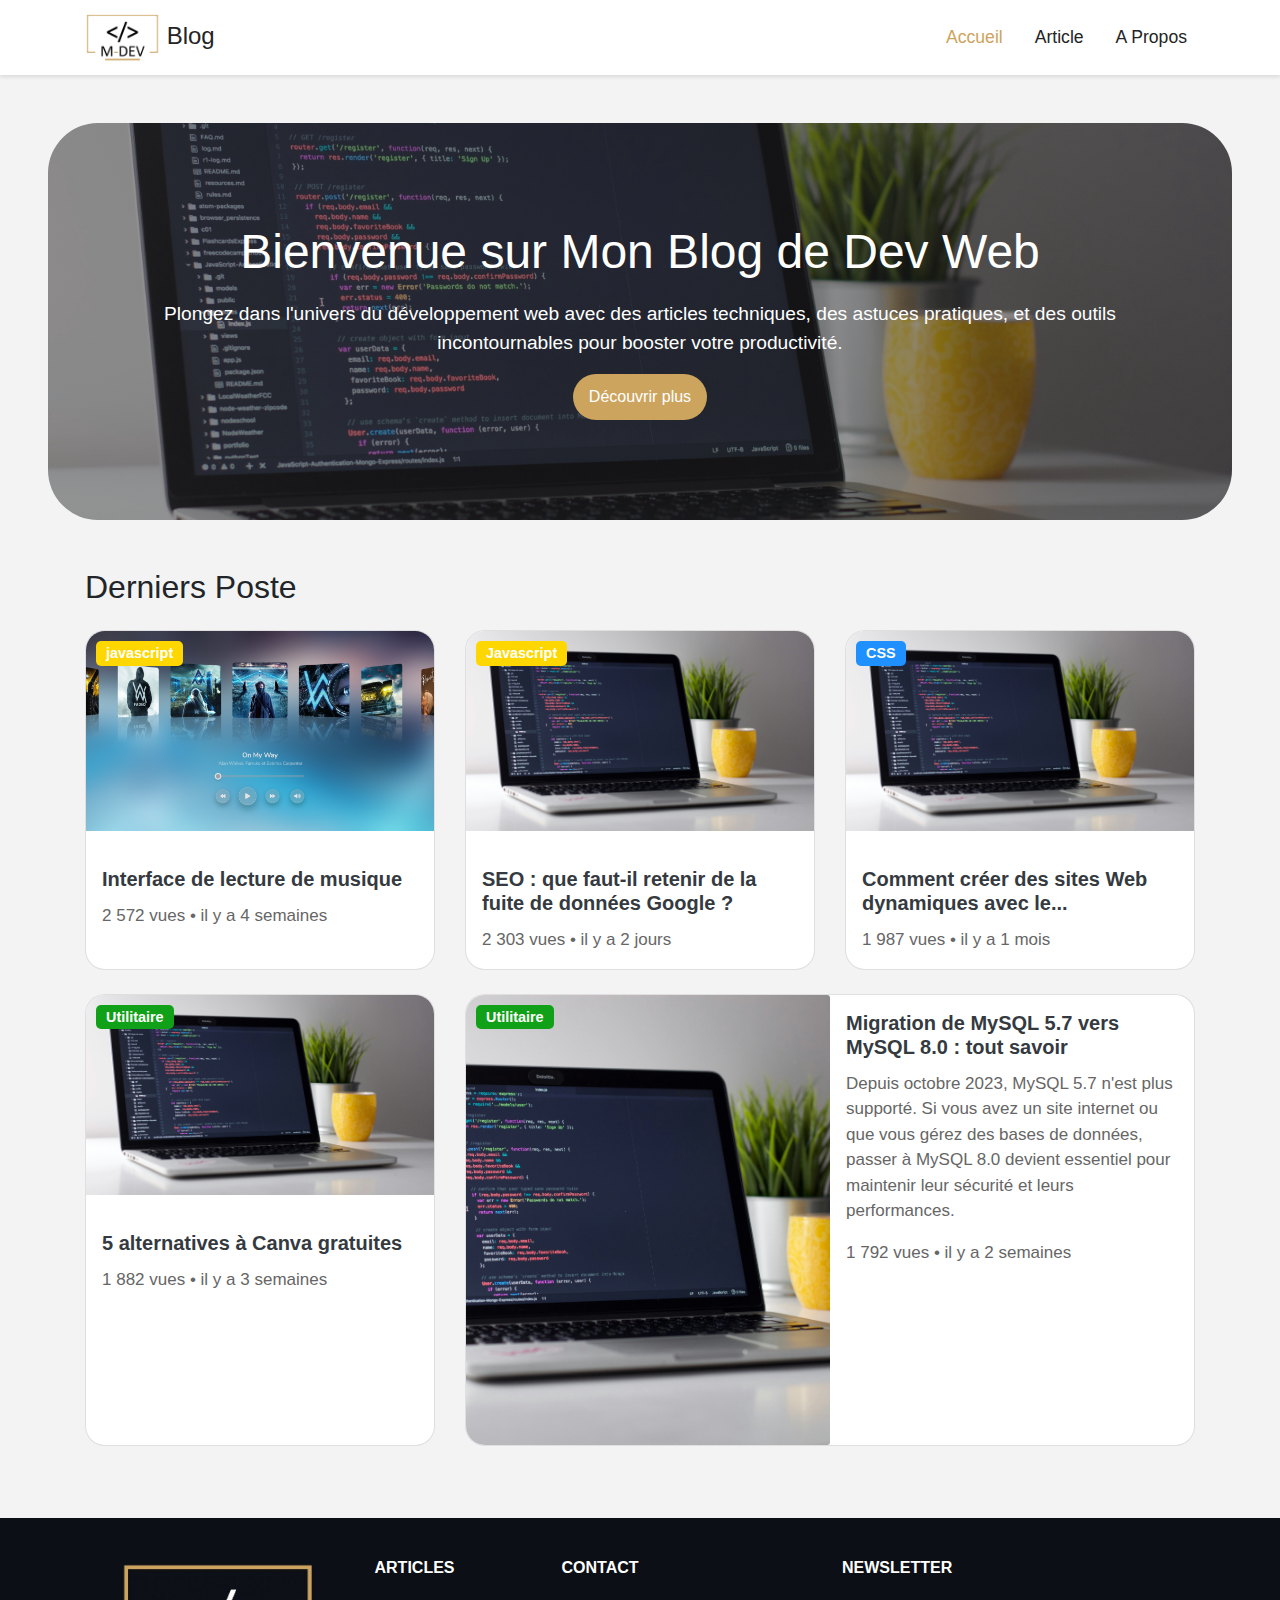
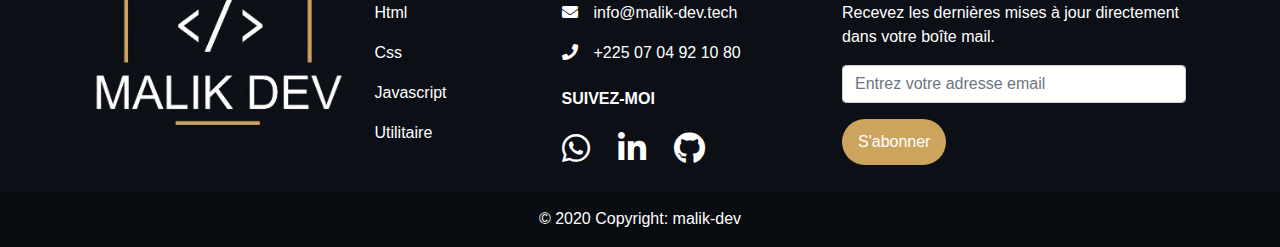
<file: index.html>
<!DOCTYPE html>
<html lang="fr">
  <head>
    <meta charset="UTF-8" />
    <meta name="viewport" content="width=device-width, initial-scale=1.0" />
    <title>Section de Blog</title>
    <link
      href="https://stackpath.bootstrapcdn.com/bootstrap/4.5.2/css/bootstrap.min.css"
      rel="stylesheet"
    />

    <link
      rel="stylesheet"
      href="https://cdnjs.cloudflare.com/ajax/libs/font-awesome/5.15.4/css/all.min.css"
    />

    <link rel="stylesheet" href="style.css" />
  </head>
  <body>
    <nav class="navbar navbar-expand-lg navbar-custom">
      <div class="container">
        <a class="navbar-brand" href="index.html">
          <img
            src="images/LOGO-MDEV.jpg"
            alt="Logo"
            width="75"
            class="img-fluid logo"
          />
          Blog
        </a>

        <button
          class="navbar-toggler"
          type="button"
          data-toggle="collapse"
          data-target="#navbarNav"
          aria-controls="navbarNav"
          aria-expanded="false"
          aria-label="Toggle navigation"
        >
          <span class="navbar-toggler-icon"></span>
        </button>
        <div class="collapse navbar-collapse" id="navbarNav">
          <ul class="navbar-nav ml-auto">
            <li class="nav-item active">
              <a class="nav-link" href="index.html">Accueil</a>
            </li>
            <li class="nav-item">
              <a class="nav-link" href="article.html">Article</a>
            </li>
            <li class="nav-item">
              <a class="nav-link" href="#">A Propos</a>
            </li>
            <li class="nav-item">
              <a href=""></a>
            </li>
          </ul>
        </div>
      </div>
    </nav>

    <div class="hero my-5 mx-5">
      <div class="container">
        <h1>Bienvenue sur Mon Blog de Dev Web</h1>
        <p>
          Plongez dans l'univers du développement web avec des articles
          techniques, des astuces pratiques, et des outils incontournables pour
          booster votre productivité.
        </p>
        <a href="#" class="btn">Découvrir plus</a>
      </div>
    </div>
    <!-- Votre contenu de page ici -->

    <div class="container my-5">
      <h2 class="mb-4">Derniers Poste</h2>
      <div class="row">
        <!-- Première ligne -->
        <div class="col-md-4 mb-4">
          <div class="card h-100 position-relative">
            <div class="badge badge-jaune">javascript</div>
            <a href="article-music-player.html">
              <img
                src="images/music-player.png"
                class="card-img-top size"
                alt="10 outils innovants"
              />
            </a>
            <div class="card-body">
              <a class="text-dark" href="article-music-player.html">
                <h5 class="card-title">Interface de lecture de musique</h5>
              </a>
              <p class="card-text">2 572 vues • il y a 4 semaines</p>
            </div>
          </div>
        </div>

        <div class="col-md-4 mb-4">
          <div class="card h-100">
            <div class="badge badge-jaune">Javascript</div>
            <a href="article.html">
              <img
                src="images/pc.jpg"
                class="card-img-top"
                alt="SEO fuite de données"
              />
            </a>
            <div class="card-body">
              <a class="text-dark" href="article.html">
                <h5 class="card-title">
                  SEO : que faut-il retenir de la fuite de données Google ?
                </h5>
              </a>
              <p class="card-text">2 303 vues • il y a 2 jours</p>
            </div>
          </div>
        </div>
        <div class="col-md-4 mb-4">
          <div class="card h-100">
            <div class="badge badge-bleu">CSS</div>
            <a href="article.html">
              <img
                src="images/pc.jpg"
                class="card-img-top"
                alt="Sites Web dynamiques"
              />
            </a>
            <div class="card-body">
              <a class="text-dark" href="article.html">
                <h5 class="card-title">
                  Comment créer des sites Web dynamiques avec le...
                </h5>
              </a>
              <p class="card-text">1 987 vues • il y a 1 mois</p>
            </div>
          </div>
        </div>
      </div>
      <div class="row">
        <!-- Deuxième ligne -->
        <div class="col-md-4 mb-4">
          <div class="card h-100">
            <div class="badge badge-vert">Utilitaire</div>
            <a href="article.html">
              <img
                src="images/pc.jpg"
                class="card-img-top"
                alt="Alternatives à Canva"
              />
            </a>
            <div class="card-body">
              <a class="text-dark" href="article.html">
                <h5 class="card-title">5 alternatives à Canva gratuites</h5>
              </a>
              <p class="card-text">1 882 vues • il y a 3 semaines</p>
            </div>
          </div>
        </div>
        <div class="col-md-8 mb-4">
          <div class="card card-horizontal h-100">
            <div class="row no-gutters">
              <div class="col-md-6">
                <div class="badge badge-vert">Utilitaire</div>
                <a href="article.html">
                  <img
                    src="images/pc.jpg"
                    class="card-img"
                    alt="Image de migration MySQL"
                  />
                </a>
              </div>
              <div class="col-md-6">
                <div class="card-body">
                  <a class="text-dark" href="article.html">
                    <h5 class="card-title">
                      Migration de MySQL 5.7 vers MySQL 8.0 : tout savoir
                    </h5>
                  </a>
                  <p class="card-text">
                    Depuis octobre 2023, MySQL 5.7 n'est plus supporté. Si vous
                    avez un site internet ou que vous gérez des bases de
                    données, passer à MySQL 8.0 devient essentiel pour maintenir
                    leur sécurité et leurs performances.
                  </p>
                  <p class="card-text">1 792 vues • il y a 2 semaines</p>
                </div>
              </div>
            </div>
          </div>
        </div>
      </div>
    </div>
    <!-- Footer -->
    <footer
      class="text-left text-lg-start text-white"
      style="background-color: #0c0f16"
    >
      <div class="container p-4 pb-0">
        <section>
          <div class="row">
            <div class="col-md-3 col-lg-3 col-xl-3 mx-auto mt-3">
              <img
                src="images/favicon.png"
                class="img-fluid mb-4"
                alt="Logo de votre entreprise"
              />
            </div>

            <hr class="w-100 clearfix d-md-none" />

            <div class="col-md-2 col-lg-2 col-xl-2 mx-auto mt-3">
              <h6 class="text-uppercase mb-4 font-weight-bold">Articles</h6>
              <p><a class="text-white" href="#">Html</a></p>
              <p><a class="text-white" href="#">Css</a></p>
              <p><a class="text-white" href="#">Javascript</a></p>
              <p><a class="text-white" href="#">Utilitaire</a></p>
            </div>

            <hr class="w-100 clearfix d-md-none" />

            <div class="col-md-3 col-lg-3 col-xl-3 mx-auto mt-3">
              <h6 class="text-uppercase mb-4 font-weight-bold">Contact</h6>
              <p><i class="fas fa-envelope mr-3"></i>info@malik-dev.tech</p>
              <p><i class="fas fa-phone mr-3"></i>+225 07 04 92 10 80</p>
              <h6 class="text-uppercase mt-4 mb-4 font-weight-bold">
                Suivez-moi
              </h6>
              <a
                href="https://wa.me/your-number"
                class="text-white mr-4"
                data-toggle="tooltip"
                title="WhatsApp"
              >
                <i class="fab fa-whatsapp fa-2x"></i>
              </a>
              <a
                href="https://www.linkedin.com/in/your-profile"
                class="text-white mr-4"
                data-toggle="tooltip"
                title="LinkedIn"
              >
                <i class="fab fa-linkedin-in fa-2x"></i>
              </a>
              <a
                href="https://www.github.com/your-profile"
                class="text-white mr-4"
                data-toggle="tooltip"
                title="GitHub"
              >
                <i class="fab fa-github fa-2x"></i>
              </a>
            </div>

            <div class="col-md-4 col-lg-4 col-xl-4 mx-auto mt-3">
              <h6 class="text-uppercase mb-4 font-weight-bold">Newsletter</h6>
              <p>
                Recevez les dernières mises à jour directement dans votre boîte
                mail.
              </p>
              <form>
                <div class="form-group">
                  <input
                    type="email"
                    class="form-control"
                    id="email"
                    placeholder="Entrez votre adresse email"
                  />
                </div>
                <button type="submit" class="btn">S'abonner</button>
              </form>
            </div>
          </div>
        </section>
      </div>

      <!-- Copyright -->
      <div class="text-center p-3" style="background-color: rgba(0, 0, 0, 0.2)">
        © 2020 Copyright:
        <a class="text-white" href="https://malik-dev.tech">malik-dev</a>
      </div>
      <!-- Copyright -->
    </footer>

    <!-- Footer -->

    <!-- End of .container -->
    <script src="https://code.jquery.com/jquery-3.5.1.slim.min.js"></script>
    <script src="https://cdn.jsdelivr.net/npm/@popperjs/core@2.9.2/dist/umd/popper.min.js"></script>
    <script src="https://stackpath.bootstrapcdn.com/bootstrap/4.5.2/js/bootstrap.min.js"></script>
  </body>
</html>
</file>
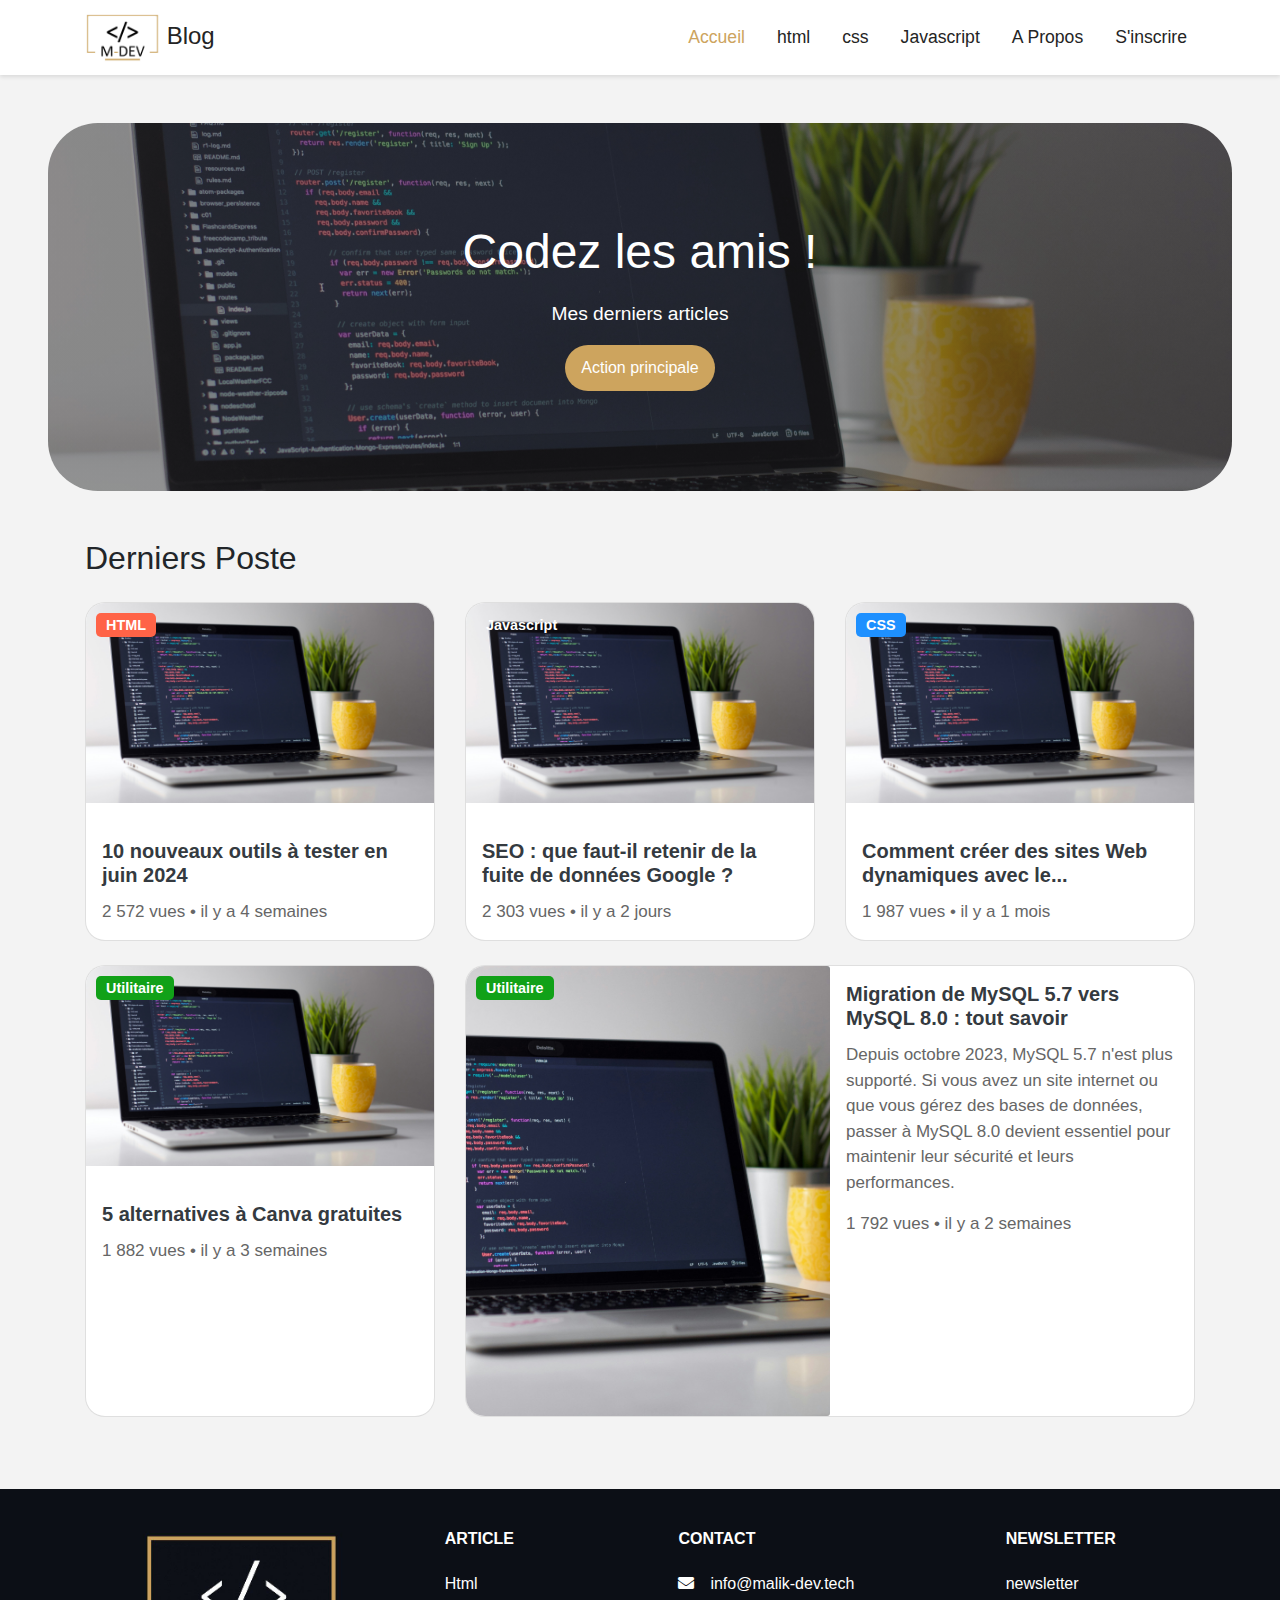
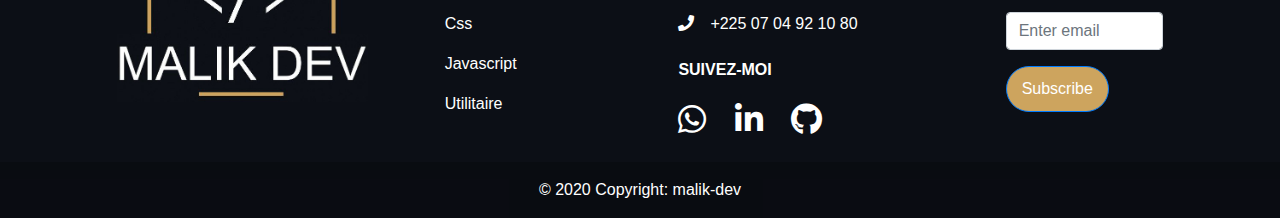
<file: css.html>
<!DOCTYPE html>
<html lang="fr">
  <head>
    <meta charset="UTF-8" />
    <meta name="viewport" content="width=device-width, initial-scale=1.0" />
    <title>Section de Blog</title>
    <link
      href="https://stackpath.bootstrapcdn.com/bootstrap/4.5.2/css/bootstrap.min.css"
      rel="stylesheet"
    />

    <link
      rel="stylesheet"
      href="https://cdnjs.cloudflare.com/ajax/libs/font-awesome/5.15.4/css/all.min.css"
    />

    <link rel="stylesheet" href="style.css" />
  </head>
  <body>
    <nav class="navbar navbar-expand-lg navbar-custom">
      <div class="container">
        <a class="navbar-brand" href="index.html">
          <img
            src="images/LOGO-MDEV.jpg"
            alt="Logo"
            width="75"
            class="img-fluid logo"
          />
          Blog
        </a>

        <button
          class="navbar-toggler"
          type="button"
          data-toggle="collapse"
          data-target="#navbarNav"
          aria-controls="navbarNav"
          aria-expanded="false"
          aria-label="Toggle navigation"
        >
          <span class="navbar-toggler-icon"></span>
        </button>
        <div class="collapse navbar-collapse" id="navbarNav">
          <ul class="navbar-nav ml-auto">
            <li class="nav-item active">
              <a class="nav-link" href="index.html">Accueil</a>
            </li>
            <li class="nav-item">
              <a class="nav-link" href="html.html">html</a>
            </li>
            <li class="nav-item">
              <a class="nav-link" href="css.html">css</a>
            </li>
            <li class="nav-item">
              <a class="nav-link" href="javascript.html">Javascript</a>
            </li>
            <li class="nav-item">
              <a class="nav-link" href="#">A Propos</a>
            </li>
            <li class="nav-item">
              <a class="nav-link" href="#">S'inscrire</a>
            </li>
          </ul>
        </div>
      </div>
    </nav>
    <div class="hero my-5 mx-5">
      <div class="container">
        <h1>Codez les amis !</h1>
        <p>Mes derniers articles</p>
        <a href="#" class="btn">Action principale</a>
      </div>
    </div>
    <!-- Votre contenu de page ici -->

    <div class="container my-5">
      <h2 class="mb-4">Derniers Poste</h2>
      <div class="row">
        <!-- Première ligne -->
        <div class="col-md-4 mb-4">
          <div class="card h-100 position-relative">
            <div class="badge badge-rouge">HTML</div>
            <a href="article.html">
              <img
                src="images/pc.jpg"
                class="card-img-top"
                alt="10 outils innovants"
              />
            </a>
            <div class="card-body">
              <a class="text-dark" href="article.html">
                <h5 class="card-title">
                  10 nouveaux outils à tester en juin 2024
                </h5>
              </a>
              <p class="card-text">2 572 vues • il y a 4 semaines</p>
            </div>
          </div>
        </div>
        <div class="col-md-4 mb-4">
          <div class="card h-100">
            <div class="badge badge-or">Javascript</div>
            <a href="article.html">
              <img
                src="images/pc.jpg"
                class="card-img-top"
                alt="SEO fuite de données"
              />
            </a>
            <div class="card-body">
              <a class="text-dark" href="article.html">
                <h5 class="card-title">
                  SEO : que faut-il retenir de la fuite de données Google ?
                </h5>
              </a>
              <p class="card-text">2 303 vues • il y a 2 jours</p>
            </div>
          </div>
        </div>
        <div class="col-md-4 mb-4">
          <div class="card h-100">
            <div class="badge badge-bleu">CSS</div>
            <a href="article.html">
              <img
                src="images/pc.jpg"
                class="card-img-top"
                alt="Sites Web dynamiques"
              />
            </a>
            <div class="card-body">
              <a class="text-dark" href="article.html">
                <h5 class="card-title">
                  Comment créer des sites Web dynamiques avec le...
                </h5>
              </a>
              <p class="card-text">1 987 vues • il y a 1 mois</p>
            </div>
          </div>
        </div>
      </div>
      <div class="row">
        <!-- Deuxième ligne -->
        <div class="col-md-4 mb-4">
          <div class="card h-100">
            <div class="badge badge-vert">Utilitaire</div>
            <a href="article.html">
              <img
                src="images/pc.jpg"
                class="card-img-top"
                alt="Alternatives à Canva"
              />
            </a>
            <div class="card-body">
              <a class="text-dark" href="article.html">
                <h5 class="card-title">5 alternatives à Canva gratuites</h5>
              </a>
              <p class="card-text">1 882 vues • il y a 3 semaines</p>
            </div>
          </div>
        </div>
        <div class="col-md-8 mb-4">
          <div class="card card-horizontal h-100">
            <div class="row no-gutters">
              <div class="col-md-6">
                <div class="badge badge-vert">Utilitaire</div>
                <a href="article.html">
                  <img
                    src="images/pc.jpg"
                    class="card-img"
                    alt="Image de migration MySQL"
                  />
                </a>
              </div>
              <div class="col-md-6">
                <div class="card-body">
                  <a class="text-dark" href="article.html">
                    <h5 class="card-title">
                      Migration de MySQL 5.7 vers MySQL 8.0 : tout savoir
                    </h5>
                  </a>
                  <p class="card-text">
                    Depuis octobre 2023, MySQL 5.7 n'est plus supporté. Si vous
                    avez un site internet ou que vous gérez des bases de
                    données, passer à MySQL 8.0 devient essentiel pour maintenir
                    leur sécurité et leurs performances.
                  </p>
                  <p class="card-text">1 792 vues • il y a 2 semaines</p>
                </div>
              </div>
            </div>
          </div>
        </div>
      </div>
    </div>
    <!-- Footer -->
    <footer
      class="text-left text-lg-start text-white"
      style="background-color: #0c0f16"
    >
      <div class="container p-4 pb-0">
        <section class="">
          <div class="row">
            <div class="col-md-3 col-lg-3 col-xl-3 mx-auto mt-3">
              <img
                src="images/favicon.png"
                class="img-fluid mb-4"
                width="400"
                alt="Logo de votre entreprise"
              />
            </div>

            <hr class="w-100 clearfix d-md-none" />

            <div class="col-md-2 col-lg-2 col-xl-2 mx-auto mt-3">
              <h6 class="text-uppercase mb-4 font-weight-bold">Article</h6>
              <p>
                <a class="text-white">Html</a>
              </p>
              <p>
                <a class="text-white">Css</a>
              </p>
              <p>
                <a class="text-white">Javascript</a>
              </p>
              <p>
                <a class="text-white">Utilitaire</a>
              </p>
            </div>

            <hr class="w-100 clearfix d-md-none" />

            <hr class="w-100 clearfix d-md-none" />

            <div class="text-left col-lg-3 col-xl-3 mx-auto mt-3">
              <h6 class="text-uppercase mb-4 font-weight-bold">Contact</h6>

              <p><i class="fas fa-envelope mr-3"></i>info@malik-dev.tech</p>
              <p><i class="fas fa-phone mr-3"></i>+225 07 04 92 10 80</p>
              <h6 class="text-uppercase mt-4 mb-4 font-weight-bold">
                Suivez-moi
              </h6>
              <a
                href="https://wa.me/your-number"
                class="text-white mr-4"
                data-toggle="tooltip"
                title="WhatsApp"
              >
                <i class="fab fa-whatsapp fa-2x"></i>
              </a>
              <a
                href="https://www.linkedin.com/in/your-profile"
                class="text-white mr-4"
                data-toggle="tooltip"
                title="LinkedIn"
              >
                <i class="fab fa-linkedin-in fa-2x"></i>
              </a>
              <a
                href="https://www.github.com/your-profile"
                class="text-white mr-4"
                data-toggle="tooltip"
                title="GitHub"
              >
                <i class="fab fa-github fa-2x"></i>
              </a>
            </div>

            <div class="col-md-3 col-lg-2 col-xl-2 mx-auto mt-3">
              <h6 class="text-uppercase mb-4 font-weight-bold">Newsletter</h6>
              <p>newsletter</p>
              <form>
                <div class="form-group">
                  <input
                    type="email"
                    class="form-control"
                    id="email"
                    placeholder="Enter email"
                  />
                </div>
                <button type="submit" class="btn btn-primary">Subscribe</button>
              </form>
            </div>
          </div>
        </section>
      </div>

      <!-- Copyright -->
      <div class="text-center p-3" style="background-color: rgba(0, 0, 0, 0.2)">
        © 2020 Copyright:
        <a class="text-white" href="https://malik-dev.tech">malik-dev</a>
      </div>
      <!-- Copyright -->
    </footer>
    <!-- Footer -->

    <!-- End of .container -->
    <script src="https://code.jquery.com/jquery-3.5.1.slim.min.js"></script>
    <script src="https://cdn.jsdelivr.net/npm/@popperjs/core@2.9.2/dist/umd/popper.min.js"></script>
    <script src="https://stackpath.bootstrapcdn.com/bootstrap/4.5.2/js/bootstrap.min.js"></script>
  </body>
</html>
</file>
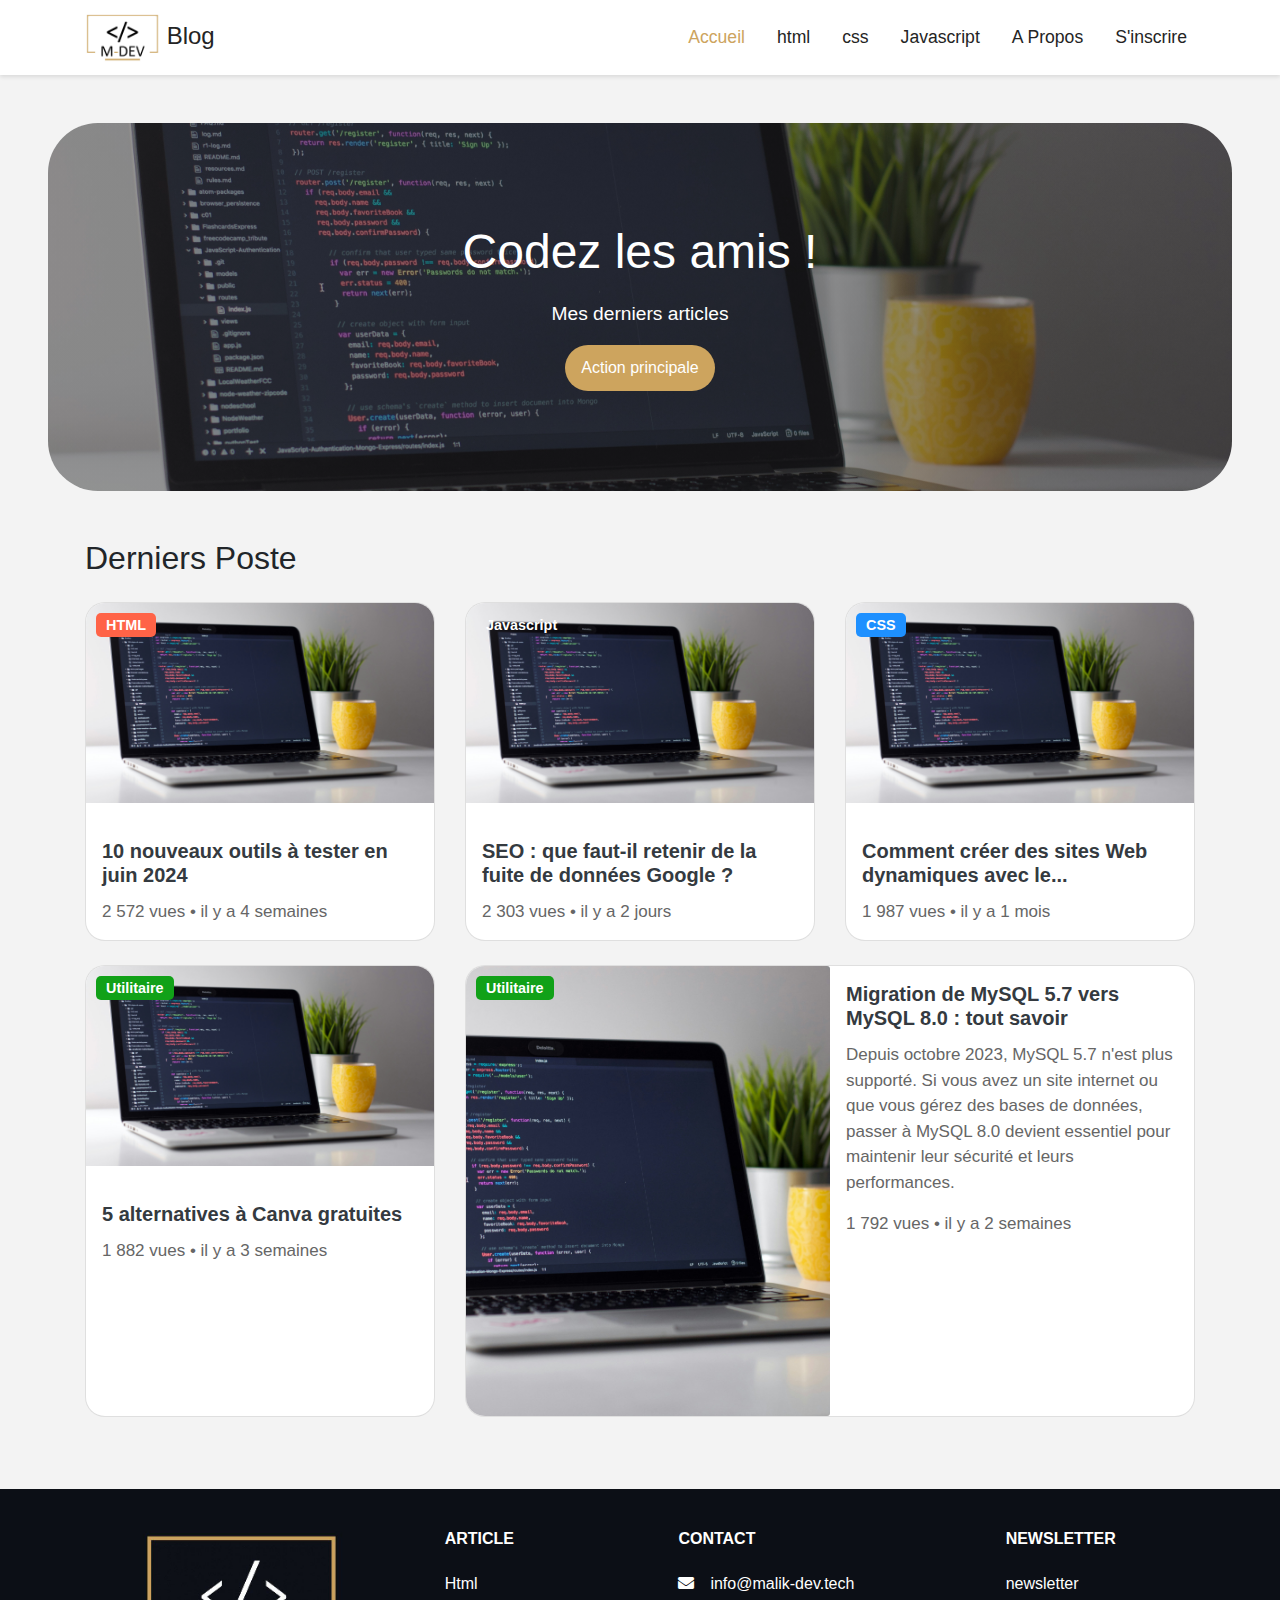
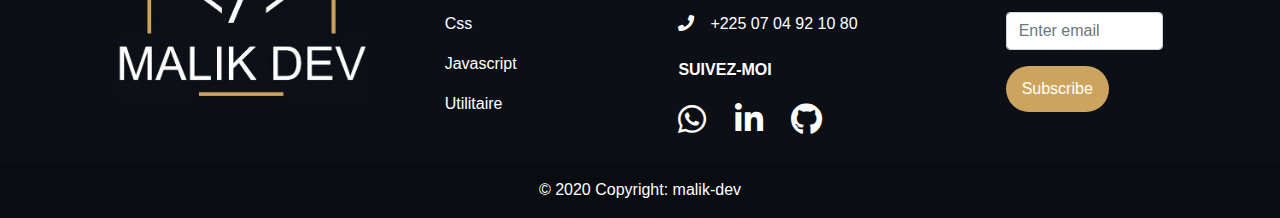
<file: html.html>
<!DOCTYPE html>
<html lang="fr">
  <head>
    <meta charset="UTF-8" />
    <meta name="viewport" content="width=device-width, initial-scale=1.0" />
    <title>Section de Blog</title>
    <link
      href="https://stackpath.bootstrapcdn.com/bootstrap/4.5.2/css/bootstrap.min.css"
      rel="stylesheet"
    />

    <link
      rel="stylesheet"
      href="https://cdnjs.cloudflare.com/ajax/libs/font-awesome/5.15.4/css/all.min.css"
    />

    <link rel="stylesheet" href="style.css" />
  </head>
  <body>
    <nav class="navbar navbar-expand-lg navbar-custom">
      <div class="container">
        <a class="navbar-brand" href="index.html">
          <img
            src="images/LOGO-MDEV.jpg"
            alt="Logo"
            width="75"
            class="img-fluid logo"
          />
          Blog
        </a>

        <button
          class="navbar-toggler"
          type="button"
          data-toggle="collapse"
          data-target="#navbarNav"
          aria-controls="navbarNav"
          aria-expanded="false"
          aria-label="Toggle navigation"
        >
          <span class="navbar-toggler-icon"></span>
        </button>
        <div class="collapse navbar-collapse" id="navbarNav">
          <ul class="navbar-nav ml-auto">
            <li class="nav-item active">
              <a class="nav-link" href="index.html">Accueil</a>
            </li>
            <li class="nav-item">
              <a class="nav-link" href="html.html">html</a>
            </li>
            <li class="nav-item">
              <a class="nav-link" href="css.html">css</a>
            </li>
            <li class="nav-item">
              <a class="nav-link" href="javascript.html">Javascript</a>
            </li>
            <li class="nav-item">
              <a class="nav-link" href="#">A Propos</a>
            </li>
            <li class="nav-item">
              <a class="nav-link" href="#">S'inscrire</a>
            </li>
          </ul>
        </div>
      </div>
    </nav>
    <div class="hero my-5 mx-5">
      <div class="container">
        <h1>Codez les amis !</h1>
        <p>Mes derniers articles</p>
        <a href="#" class="btn">Action principale</a>
      </div>
    </div>
    <!-- Votre contenu de page ici -->

    <div class="container my-5">
      <h2 class="mb-4">Derniers Poste</h2>
      <div class="row">
        <!-- Première ligne -->
        <div class="col-md-4 mb-4">
          <div class="card h-100 position-relative">
            <div class="badge badge-rouge">HTML</div>
            <a href="article.html">
              <img
                src="images/pc.jpg"
                class="card-img-top"
                alt="10 outils innovants"
              />
            </a>
            <div class="card-body">
              <a class="text-dark" href="article.html">
                <h5 class="card-title">
                  10 nouveaux outils à tester en juin 2024
                </h5>
              </a>
              <p class="card-text">2 572 vues • il y a 4 semaines</p>
            </div>
          </div>
        </div>
        <div class="col-md-4 mb-4">
          <div class="card h-100">
            <div class="badge badge-or">Javascript</div>
            <a href="article.html">
              <img
                src="images/pc.jpg"
                class="card-img-top"
                alt="SEO fuite de données"
              />
            </a>
            <div class="card-body">
              <a class="text-dark" href="article.html">
                <h5 class="card-title">
                  SEO : que faut-il retenir de la fuite de données Google ?
                </h5>
              </a>
              <p class="card-text">2 303 vues • il y a 2 jours</p>
            </div>
          </div>
        </div>
        <div class="col-md-4 mb-4">
          <div class="card h-100">
            <div class="badge badge-bleu">CSS</div>
            <a href="article.html">
              <img
                src="images/pc.jpg"
                class="card-img-top"
                alt="Sites Web dynamiques"
              />
            </a>
            <div class="card-body">
              <a class="text-dark" href="article.html">
                <h5 class="card-title">
                  Comment créer des sites Web dynamiques avec le...
                </h5>
              </a>
              <p class="card-text">1 987 vues • il y a 1 mois</p>
            </div>
          </div>
        </div>
      </div>
      <div class="row">
        <!-- Deuxième ligne -->
        <div class="col-md-4 mb-4">
          <div class="card h-100">
            <div class="badge badge-vert">Utilitaire</div>
            <a href="article.html">
              <img
                src="images/pc.jpg"
                class="card-img-top"
                alt="Alternatives à Canva"
              />
            </a>
            <div class="card-body">
              <a class="text-dark" href="article.html">
                <h5 class="card-title">5 alternatives à Canva gratuites</h5>
              </a>
              <p class="card-text">1 882 vues • il y a 3 semaines</p>
            </div>
          </div>
        </div>
        <div class="col-md-8 mb-4">
          <div class="card card-horizontal h-100">
            <div class="row no-gutters">
              <div class="col-md-6">
                <div class="badge badge-vert">Utilitaire</div>
                <a href="article.html">
                  <img
                    src="images/pc.jpg"
                    class="card-img"
                    alt="Image de migration MySQL"
                  />
                </a>
              </div>
              <div class="col-md-6">
                <div class="card-body">
                  <a class="text-dark" href="article.html">
                    <h5 class="card-title">
                      Migration de MySQL 5.7 vers MySQL 8.0 : tout savoir
                    </h5>
                  </a>
                  <p class="card-text">
                    Depuis octobre 2023, MySQL 5.7 n'est plus supporté. Si vous
                    avez un site internet ou que vous gérez des bases de
                    données, passer à MySQL 8.0 devient essentiel pour maintenir
                    leur sécurité et leurs performances.
                  </p>
                  <p class="card-text">1 792 vues • il y a 2 semaines</p>
                </div>
              </div>
            </div>
          </div>
        </div>
      </div>
    </div>
    <!-- Footer -->
    <footer
      class="text-left text-lg-start text-white"
      style="background-color: #0c0f16"
    >
      <div class="container p-4 pb-0">
        <section class="">
          <div class="row">
            <div class="col-md-3 col-lg-3 col-xl-3 mx-auto mt-3">
              <img
                src="images/favicon.png"
                class="img-fluid mb-4"
                width="400"
                alt="Logo de votre entreprise"
              />
            </div>

            <hr class="w-100 clearfix d-md-none" />

            <div class="col-md-2 col-lg-2 col-xl-2 mx-auto mt-3">
              <h6 class="text-uppercase mb-4 font-weight-bold">Article</h6>
              <p>
                <a class="text-white">Html</a>
              </p>
              <p>
                <a class="text-white">Css</a>
              </p>
              <p>
                <a class="text-white">Javascript</a>
              </p>
              <p>
                <a class="text-white">Utilitaire</a>
              </p>
            </div>

            <hr class="w-100 clearfix d-md-none" />

            <hr class="w-100 clearfix d-md-none" />

            <div class="text-left col-lg-3 col-xl-3 mx-auto mt-3">
              <h6 class="text-uppercase mb-4 font-weight-bold">Contact</h6>

              <p><i class="fas fa-envelope mr-3"></i>info@malik-dev.tech</p>
              <p><i class="fas fa-phone mr-3"></i>+225 07 04 92 10 80</p>
              <h6 class="text-uppercase mt-4 mb-4 font-weight-bold">
                Suivez-moi
              </h6>
              <a
                href="https://wa.me/your-number"
                class="text-white mr-4"
                data-toggle="tooltip"
                title="WhatsApp"
              >
                <i class="fab fa-whatsapp fa-2x"></i>
              </a>
              <a
                href="https://www.linkedin.com/in/your-profile"
                class="text-white mr-4"
                data-toggle="tooltip"
                title="LinkedIn"
              >
                <i class="fab fa-linkedin-in fa-2x"></i>
              </a>
              <a
                href="https://www.github.com/your-profile"
                class="text-white mr-4"
                data-toggle="tooltip"
                title="GitHub"
              >
                <i class="fab fa-github fa-2x"></i>
              </a>
            </div>

            <div class="col-md-3 col-lg-2 col-xl-2 mx-auto mt-3">
              <h6 class="text-uppercase mb-4 font-weight-bold">Newsletter</h6>
              <p>newsletter</p>
              <form>
                <div class="form-group">
                  <input
                    type="email"
                    class="form-control"
                    id="email"
                    placeholder="Enter email"
                  />
                </div>
                <button type="submit" class="btn">Subscribe</button>
              </form>
            </div>
          </div>
        </section>
      </div>

      <!-- Copyright -->
      <div class="text-center p-3" style="background-color: rgba(0, 0, 0, 0.2)">
        © 2020 Copyright:
        <a class="text-white" href="https://malik-dev.tech">malik-dev</a>
      </div>
      <!-- Copyright -->
    </footer>
    <!-- Footer -->

    <!-- End of .container -->
    <script src="https://code.jquery.com/jquery-3.5.1.slim.min.js"></script>
    <script src="https://cdn.jsdelivr.net/npm/@popperjs/core@2.9.2/dist/umd/popper.min.js"></script>
    <script src="https://stackpath.bootstrapcdn.com/bootstrap/4.5.2/js/bootstrap.min.js"></script>
  </body>
</html>
</file>
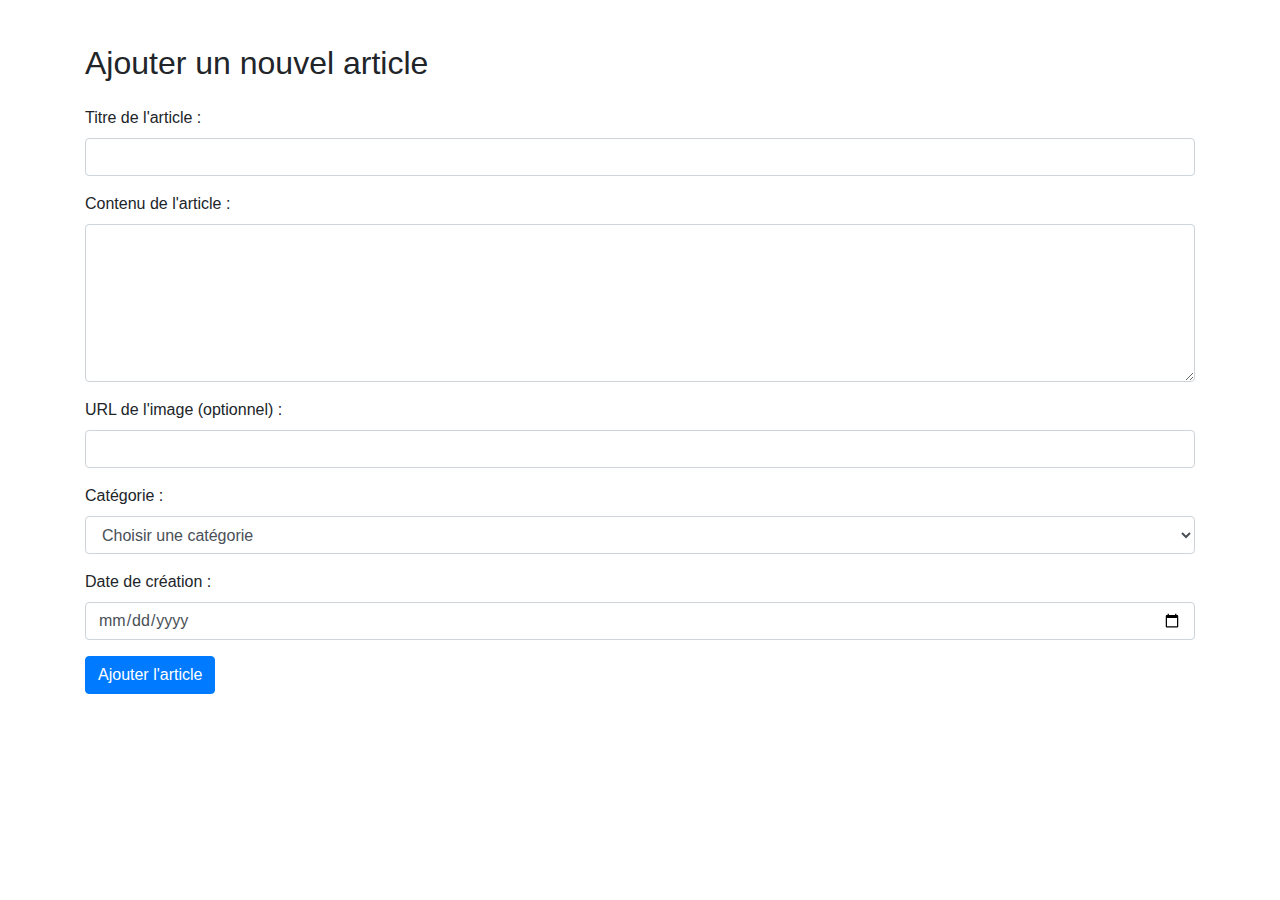
<file: incert-article.html>
<!DOCTYPE html>
<html lang="fr">
  <head>
    <meta charset="UTF-8" />
    <meta name="viewport" content="width=device-width, initial-scale=1.0" />
    <title>Ajouter un nouvel article</title>
    <!-- Bootstrap CSS CDN -->
    <link
      rel="stylesheet"
      href="https://stackpath.bootstrapcdn.com/bootstrap/4.5.2/css/bootstrap.min.css"
    />
    <style>
      body {
        padding: 20px;
      }
    </style>
  </head>
  <body>
    <div class="container">
      <h2 class="my-4">Ajouter un nouvel article</h2>
      <form action="insert_article.php" method="POST">
        <div class="form-group">
          <label for="title">Titre de l'article :</label>
          <input
            type="text"
            class="form-control"
            id="title"
            name="title"
            required
          />
        </div>
        <div class="form-group">
          <label for="content">Contenu de l'article :</label>
          <textarea
            class="form-control"
            id="content"
            name="content"
            rows="6"
            required
          ></textarea>
        </div>
        <div class="form-group">
          <label for="image_url">URL de l'image (optionnel) :</label>
          <input
            type="text"
            class="form-control"
            id="image_url"
            name="image_url"
          />
        </div>
        <div class="form-group">
          <label for="category">Catégorie :</label>
          <select class="form-control" id="category" name="category" required>
            <option value="">Choisir une catégorie</option>
            <option value="1">Développement Web</option>
            <option value="2">JavaScript</option>
            <option value="3">PHP</option>
            <option value="4">Python</option>
            <!-- Ajoutez d'autres options selon vos besoins -->
          </select>
        </div>
        <div class="form-group">
          <label for="created_at">Date de création :</label>
          <input
            type="date"
            class="form-control"
            id="created_at"
            name="created_at"
            required
          />
        </div>
        <button type="submit" class="btn btn-primary">Ajouter l'article</button>
      </form>
    </div>

    <!-- Bootstrap JS and dependencies -->
    <script src="https://code.jquery.com/jquery-3.5.1.slim.min.js"></script>
    <script src="https://cdn.jsdelivr.net/npm/@popperjs/core@2.5.4/dist/umd/popper.min.js"></script>
    <script src="https://stackpath.bootstrapcdn.com/bootstrap/4.5.2/js/bootstrap.min.js"></script>
  </body>
</html>
</file>
<file: style.css>
body {
  background-color: #f3f3f3;
}

.navbar-custom {
  background-color: #fff;
  box-shadow: 0 2px 4px rgba(0, 0, 0, 0.1);
  color: #272727;
}
.navbar-custom .navbar-brand {
  color: #242424;
  font-weight: 500;
  font-size: 1.5rem;
}
.navbar-custom .navbar-nav .nav-link {
  color: #242424;
  font-size: 1.1rem;
  margin-left: 1rem;
}
.navbar-custom .navbar-nav .nav-link:hover {
  color: #272727;
}
.navbar-custom .nav-item.active .nav-link {
  color: #cda45e;
}

.card {
  border-radius: 20px;
  overflow: hidden;
  position: relative;
}

.badge {
  position: absolute;
  top: 10px;
  left: 10px;
  color: white;
  padding: 5px 10px;
  border-radius: 5px;
  font-size: 0.9em;
  font-weight: bold;
}

.badge-rouge {
  background-color: #ff6347;
}

.badge-vert {
  background-color: #11a118;
}

.badge-bleu {
  background-color: #1e90ff;
}

.badge-jaune {
  background-color: #ffd700;
}

.card-body {
  padding: 1rem;
}

.card-title {
  font-size: 1.25rem;
  font-weight: bold;
}
.card-text {
  font-size: 0.9rem;
  color: #666;
}
.card-footer small {
  color: #999;
}

.card-img-top {
  width: 100%;
  height: 200px;
  object-fit: cover;
  margin-bottom: 20px;
}

.card-img-article {
  width: 100%;
  height: auto;
  margin-bottom: 20px;
}

.card-horizontal .card-img {
  width: 100%;
  height: 50vh;
  object-fit: cover;
}

.hero {
  background-color: #f8f9fa;
  background-image: linear-gradient(
      rgba(37, 37, 37, 0.5),
      rgba(37, 37, 37, 0.5)
    ),
    url("images/pc.jpg");
  background-size: cover;
  background-position: center;
  padding: 100px;
  text-align: center;
  color: #ffffff;
  border-radius: 50px;
}
.hero h1 {
  font-size: 3rem;
  margin-bottom: 20px;
}
.hero p {
  font-size: 1.2rem;
}
.btn {
  background-color: #cda45e;
  border-radius: 50px;
  padding: 10px 15px 10px 15px;
  color: #fff;
}

.btn-secondary {
  background-color: #ffffff31;
  padding: 10px 20px 10px 20px;
  border-radius: 50px;
  color: #fff;
  border: none;
  margin-top: 10px;
  font-size: 20px;
}

.btn:hover {
  background-color: #666;
  color: #fff;
}

.hero-article {
  padding: 50px;
  text-align: center;
  color: #ffffff;
  border-radius: 20px;
  background-image: linear-gradient(
      rgba(37, 37, 37, 0.5),
      rgba(37, 37, 37, 0.5)
    ),
    url("images/code-exemple.png");
  background-size: cover;
  background-position: center;
}
.hero-article h1 {
  font-size: 3rem;
  margin-bottom: 20px;
}
.hero-article p {
  font-size: 1.2rem;
}

.social-icons a {
  margin: 0 10px;
  color: #333;
  font-size: 1.5rem;
}

.card-body a {
  text-decoration: none;
}

.social-icons {
  display: flex;
  justify-content: space-around;
  align-items: center;
}

.social-icon {
  font-size: 2rem;
  transition: color 0.3s, transform 0.3s;
}

.social-icon:hover {
  transform: scale(1.2);
  color: #cda45e;
}

.card-item {
  transition: transform 0.3s ease-in-out;
}

.fade-up {
  opacity: 0;
  transform: translateY(20px);
  transition: opacity 0.5s ease, transform 0.5s ease;
}

.fade-up.show {
  opacity: 1;
  transform: translateY(0);
}

pre {
  background: #2d2d2d;
  border: 1px solid #555;
  border-radius: 8px;
  padding: 20px;
  max-height: 400px;
  overflow: auto;
  position: relative;
}

.toolbar {
  border: none;
  color: white;
  cursor: pointer;
  position: absolute;
  top: 10px;
  right: 10px;
  padding: 5px 10px;
  border-radius: 5px;
  font-size: 0.875rem;
  z-index: 10;
}

.sticky-section {
  position: sticky;
  top: 20px;
  z-index: 1000;
}

.card-body h1 {
  font-size: 50px;
}
h4.card-text {
  margin: 20px 0 20px 0;
  font-weight: 700;
  font-size: 17px;
}

p.card-text {
  font-size: 17px;
}

@media (max-width: 992px) {
  .hero h1 {
    font-size: 2.5rem;
  }

  .hero p {
    font-size: 1rem;
  }

  .hero .btn {
    font-size: 1rem;
    padding: 8px 16px;
  }
}

@media (max-width: 768px) {
  .hero h1 {
    font-size: 2rem;
  }

  .hero p {
    font-size: 0.9rem;
  }

  .hero .btn {
    font-size: 0.9rem;
    padding: 6px 12px;
  }

  footer .container {
    display: flex;
    flex-direction: column;
    align-items: center;
    text-align: center;
  }

  footer .container img {
    width: 200px;
    margin-bottom: 20px;
  }
}

@media (max-width: 576px) {
  .hero {
    padding: 40px 0;
    margin: 3vh !important;
  }

  .hero h1 {
    font-size: 2rem;
    margin-bottom: 1rem;
  }

  .hero p {
    font-size: 1rem;
    margin-bottom: 1.5rem;
  }

  .hero .btn {
    font-size: 1rem;
    padding: 8px 16px;
  }
}
</file>
